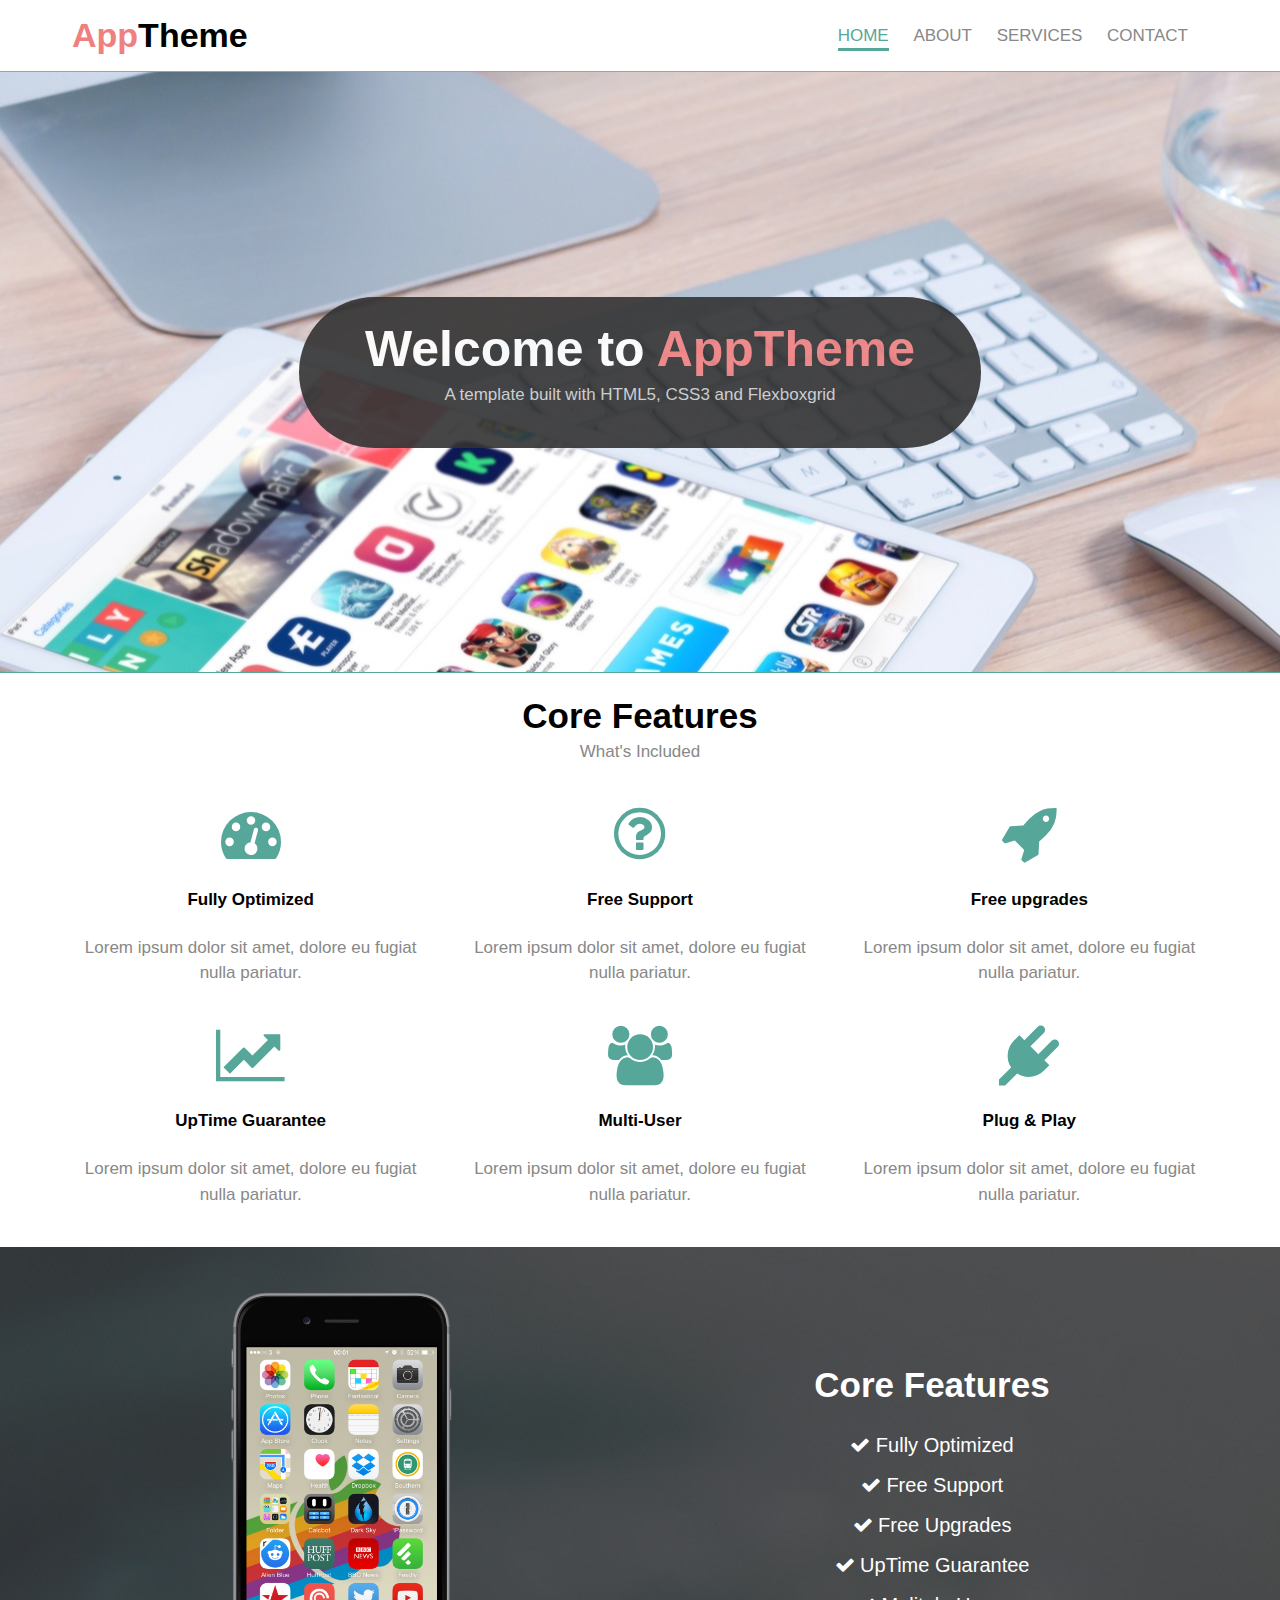
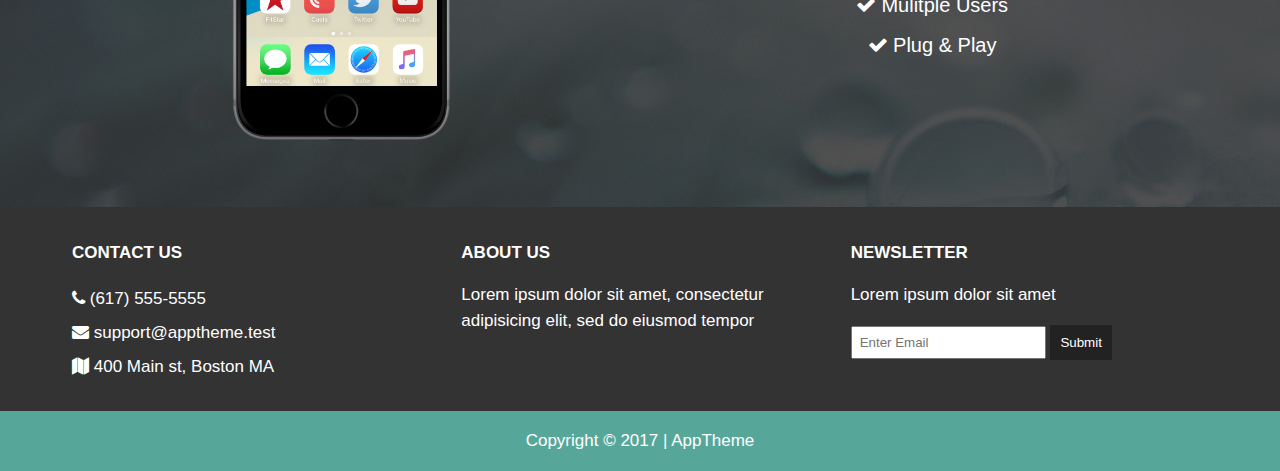
<file: index.html>
<!DOCTYPE html>
<html>
  <head>
    <meta charset="utf-8">
    <title>AppTheme</title>
    <link rel="stylesheet" href="css/flexboxgrid.css">
    <link rel="stylesheet" href="css/font-awesome.css">
    <link rel="stylesheet" href="css/style.css">
  </head>
  <body>
    <!-- HEADER -->
    <header id="main-header">
      <div class="container">
        <div class="row end-sm end-md end-lg center-xs middle-xs middle-sm middle-md middle-lg">
          <div class="col-xs-12 col-sm-2 col-md-2 col-lg-2">
            <h1><span class="primary-text">App</span>Theme</h1>
          </div>
          <div class="col-xs-12 col-sm-10 col-md-10 col-lg-10">
            <nav id="navbar">
              <ul>
                <li class="current"><a href="index.html">Home</a></li>
                <li><a href="about.html">About</a></li>
                <li><a href="services.html">Services</a></li>
                <li><a href="contact.html">Contact</a></li>
              </ul>
            </nav>
          </div>
        </div>
      </div>
    </header>

    <!-- SHOWCASE -->
    <section id="showcase">
      <div class="container">
        <div class="row center-xs center-sm center-md center-lg middle-xs middle-sm middle-md middle-lg">
          <div class="col-xs-10 col-sm-10 col-md-10 col-lg-7 showcase-content">
            <h1>Welcome to <span class="primary-text">AppTheme</span></h1>
            <p>A template built with HTML5, CSS3 and Flexboxgrid</p>
          </div>
        </div>
      </div>
    </section>

    <!-- FEATURES -->
    <section id="features">
      <div class="container">
        <div class="row center-xs center-sm center-md center-lg">
          <div class="col-xs-12 col-sm-12 col-md-12 col-lg-12">
            <h2>Core Features</h2>
            <p>What's Included</p>
            <!-- ICON ROW 1 -->
            <div class="row center-xs center-sm center-md center-lg">
              <div class="col-xs-12 col-sm-4 col-md-4 col-lg-4">
                <i class="fa fa-dashboard"></i><br>
                <h4>Fully Optimized</h4>
                <p>Lorem ipsum dolor sit amet, dolore eu fugiat nulla pariatur.</p>
              </div>
              <div class="col-xs-12 col-sm-4 col-md-4 col-lg-4">
                <i class="fa fa-question-circle-o"></i><br>
                <h4>Free Support</h4>
                <p>Lorem ipsum dolor sit amet, dolore eu fugiat nulla pariatur.</p>
              </div>
              <div class="col-xs-12 col-sm-4 col-md-4 col-lg-4">
                <i class="fa fa-rocket"></i><br>
                <h4>Free upgrades</h4>
                <p>Lorem ipsum dolor sit amet, dolore eu fugiat nulla pariatur.</p>
              </div>
            </div>

            <!-- ICON ROW 2 -->
            <div class="row center-xs center-sm center-md center-lg">
              <div class="col-xs-12 col-sm-4 col-md-4 col-lg-4">
                <i class="fa fa-line-chart"></i><br>
                <h4>UpTime Guarantee</h4>
                <p>Lorem ipsum dolor sit amet, dolore eu fugiat nulla pariatur.</p>
              </div>
              <div class="col-xs-12 col-sm-4 col-md-4 col-lg-4">
                <i class="fa fa-users"></i><br>
                <h4>Multi-User</h4>
                <p>Lorem ipsum dolor sit amet, dolore eu fugiat nulla pariatur.</p>
              </div>
              <div class="col-xs-12 col-sm-4 col-md-4 col-lg-4">
                <i class="fa fa-plug"></i><br>
                <h4>Plug & Play</h4>
                <p>Lorem ipsum dolor sit amet, dolore eu fugiat nulla pariatur.</p>
              </div>
            </div>
          </div>
        </div>
      </div>
    </section>

    <!-- INFO SECTION -->
    <section id="info">
      <div class="container">
        <div class="row center-xs center-sm center-md center-lg middle-xs middle-sm middle-md middle-lg">
          <div class="col-xs-12 col-sm-6 col-md-6 col-lg-6">
            <img src="images/iphone.png" alt="">
          </div>
          <div class="col-xs-12 col-sm-6 col-md-6 col-lg-6">
            <h2>Core Features</h2>
            <ul>
              <li><i class="fa fa-check"></i> Fully Optimized</li>
              <li><i class="fa fa-check"></i> Free Support</li>
              <li><i class="fa fa-check"></i> Free Upgrades</li>
              <li><i class="fa fa-check"></i> UpTime Guarantee</li>
              <li><i class="fa fa-check"></i> Mulitple Users</li>
              <li><i class="fa fa-check"></i> Plug & Play</li>
            </ul>
          </div>
        </div>
      </div>
    </section>

    <!-- COMPANY -->
    <section id="company">
      <div class="container">
        <div class="row">
          <div class="col-xs-12 col-sm-4 col-md-4 col-lg-4">
            <h4>Contact Us</h4>
            <ul>
              <li><i class="fa fa-phone"></i> (617) 555-5555</li>
              <li><i class="fa fa-envelope"></i> support@apptheme.test</li>
              <li><i class="fa fa-map"></i> 400 Main st, Boston MA</li>
            </ul>
          </div>
          <div class="col-xs-12 col-sm-4 col-md-4 col-lg-4">
            <h4>About Us</h4>
            <p>Lorem ipsum dolor sit amet, consectetur adipisicing elit, sed do eiusmod tempor</p>
          </div>
          <div class="col-xs-12 col-sm-4 col-md-4 col-lg-4">
            <h4>Newsletter</h4>
            <p>Lorem ipsum dolor sit amet</p>
            <form>
              <input type="text" name="email" placeholder="Enter Email">
              <button type="submit" name="button">Submit</button>
            </form>
          </div>
        </div>
      </div>
    </section>

    <!-- FOOTER -->
    <footer id="main-footer">
      <div class="container">
        <div class="row center-xs center-sm center-md center-lg">
          <div class="col-xs-12 col-sm-12 col-md-12 col-lg-12">
            <p>Copyright &copy; 2017 | AppTheme</p>
          </div>
        </div>
      </div>
    </footer>

  </body>
</html>
</file>
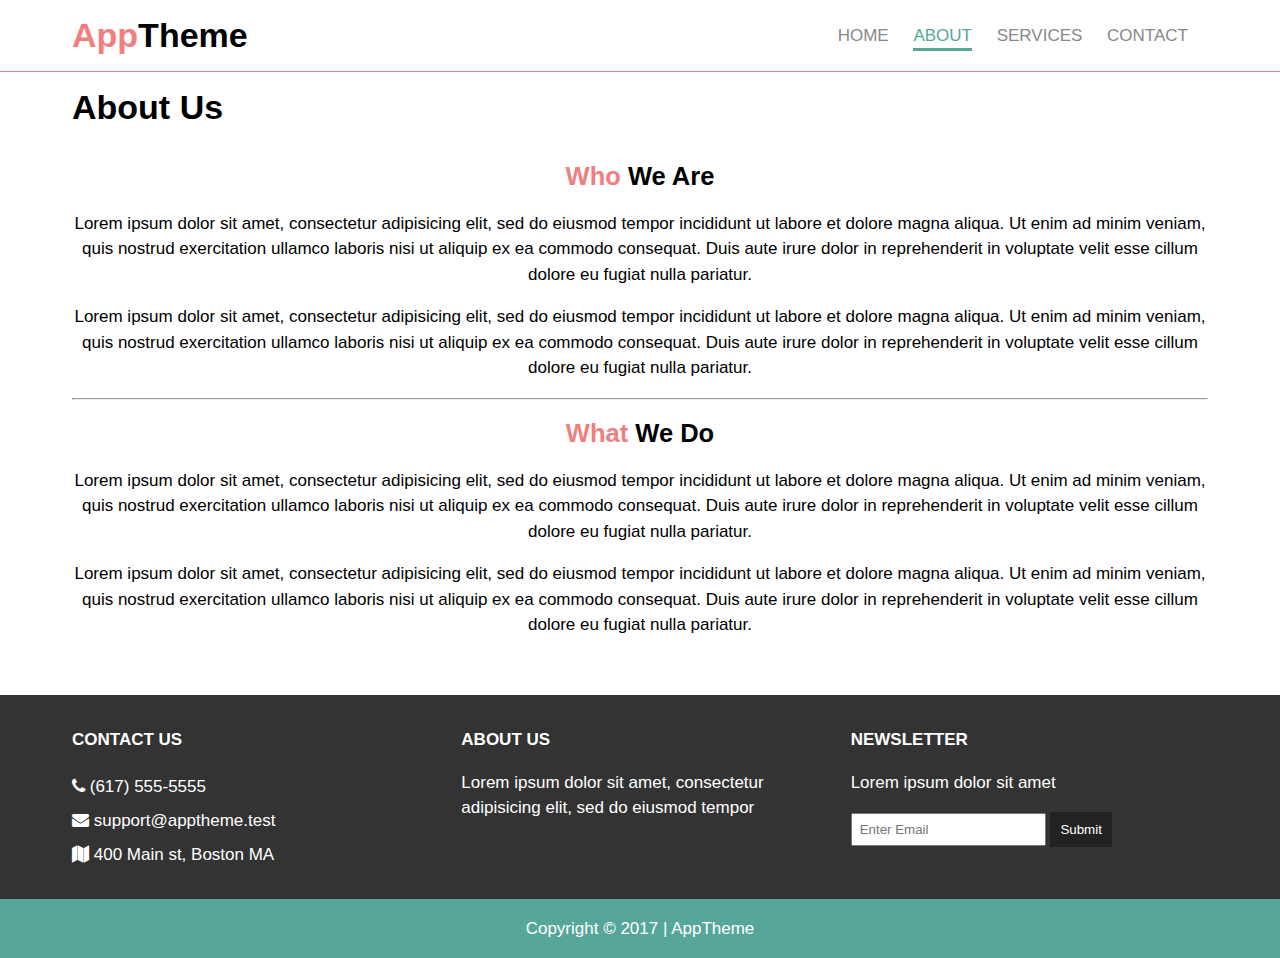
<file: about.html>
<!DOCTYPE html>
<html>
  <head>
    <meta charset="utf-8">
    <title>AppTheme | About</title>
    <link rel="stylesheet" href="css/flexboxgrid.css">
    <link rel="stylesheet" href="css/font-awesome.css">
    <link rel="stylesheet" href="css/style.css">
  </head>
  <body>
    <!-- HEADER -->
    <header id="main-header">
      <div class="container">
        <div class="row end-sm end-md end-lg center-xs middle-xs middle-sm middle-md middle-lg">
          <div class="col-xs-12 col-sm-2 col-md-2 col-lg-2">
            <h1><span class="primary-text">App</span>Theme</h1>
          </div>
          <div class="col-xs-12 col-sm-10 col-md-10 col-lg-10">
            <nav id="navbar">
              <ul>
                <li><a href="index.html">Home</a></li>
                <li class="current"><a href="about.html">About</a></li>
                <li><a href="services.html">Services</a></li>
                <li><a href="contact.html">Contact</a></li>
              </ul>
            </nav>
          </div>
        </div>
      </div>
    </header>

    <!-- SUBHEADER -->
    <section id="subheader">
      <div class="container">
        <div class="row">
          <div class="col-xs-12 col-sm-12 col-md-12 col-lg-12">
            <h1>About Us</h1>
          </div>
        </div>
      </div>
    </section>

    <!-- MAIN PAGE -->
    <section id="page" class="about">
      <div class="container">
        <div class="row center-xs center-sm center-md center-lg">
          <div class="col-xs-12 col-sm-12 col-md-12 col-lg-12">
            <h2><span class="primary-text">Who</span> We Are</h2>
            <p>Lorem ipsum dolor sit amet, consectetur adipisicing elit, sed do eiusmod tempor incididunt ut labore et dolore magna aliqua. Ut enim ad minim veniam, quis nostrud exercitation ullamco laboris nisi ut aliquip ex ea commodo consequat. Duis aute irure dolor in reprehenderit in voluptate velit esse cillum dolore eu fugiat nulla pariatur.</p>
            <p>Lorem ipsum dolor sit amet, consectetur adipisicing elit, sed do eiusmod tempor incididunt ut labore et dolore magna aliqua. Ut enim ad minim veniam, quis nostrud exercitation ullamco laboris nisi ut aliquip ex ea commodo consequat. Duis aute irure dolor in reprehenderit in voluptate velit esse cillum dolore eu fugiat nulla pariatur.</p>
            <hr>
            <h2><span class="primary-text">What</span> We Do</h2>
            <p>Lorem ipsum dolor sit amet, consectetur adipisicing elit, sed do eiusmod tempor incididunt ut labore et dolore magna aliqua. Ut enim ad minim veniam, quis nostrud exercitation ullamco laboris nisi ut aliquip ex ea commodo consequat. Duis aute irure dolor in reprehenderit in voluptate velit esse cillum dolore eu fugiat nulla pariatur.</p>
            <p>Lorem ipsum dolor sit amet, consectetur adipisicing elit, sed do eiusmod tempor incididunt ut labore et dolore magna aliqua. Ut enim ad minim veniam, quis nostrud exercitation ullamco laboris nisi ut aliquip ex ea commodo consequat. Duis aute irure dolor in reprehenderit in voluptate velit esse cillum dolore eu fugiat nulla pariatur.</p>
          </div>
        </div>
      </div>
    </section>

    <!-- COMPANY -->
    <section id="company">
      <div class="container">
        <div class="row">
          <div class="col-xs-12 col-sm-4 col-md-4 col-lg-4">
            <h4>Contact Us</h4>
            <ul>
              <li><i class="fa fa-phone"></i> (617) 555-5555</li>
              <li><i class="fa fa-envelope"></i> support@apptheme.test</li>
              <li><i class="fa fa-map"></i> 400 Main st, Boston MA</li>
            </ul>
          </div>
          <div class="col-xs-12 col-sm-4 col-md-4 col-lg-4">
            <h4>About Us</h4>
            <p>Lorem ipsum dolor sit amet, consectetur adipisicing elit, sed do eiusmod tempor</p>
          </div>
          <div class="col-xs-12 col-sm-4 col-md-4 col-lg-4">
            <h4>Newsletter</h4>
            <p>Lorem ipsum dolor sit amet</p>
            <form>
              <input type="text" name="email" placeholder="Enter Email">
              <button type="submit" name="button">Submit</button>
            </form>
          </div>
        </div>
      </div>
    </section>

    <!-- FOOTER -->
    <footer id="main-footer">
      <div class="container">
        <div class="row center-xs center-sm center-md center-lg">
          <div class="col-xs-12 col-sm-12 col-md-12 col-lg-12">
            <p>Copyright &copy; 2017 | AppTheme</p>
          </div>
        </div>
      </div>
    </footer>

  </body>
</html>
</file>
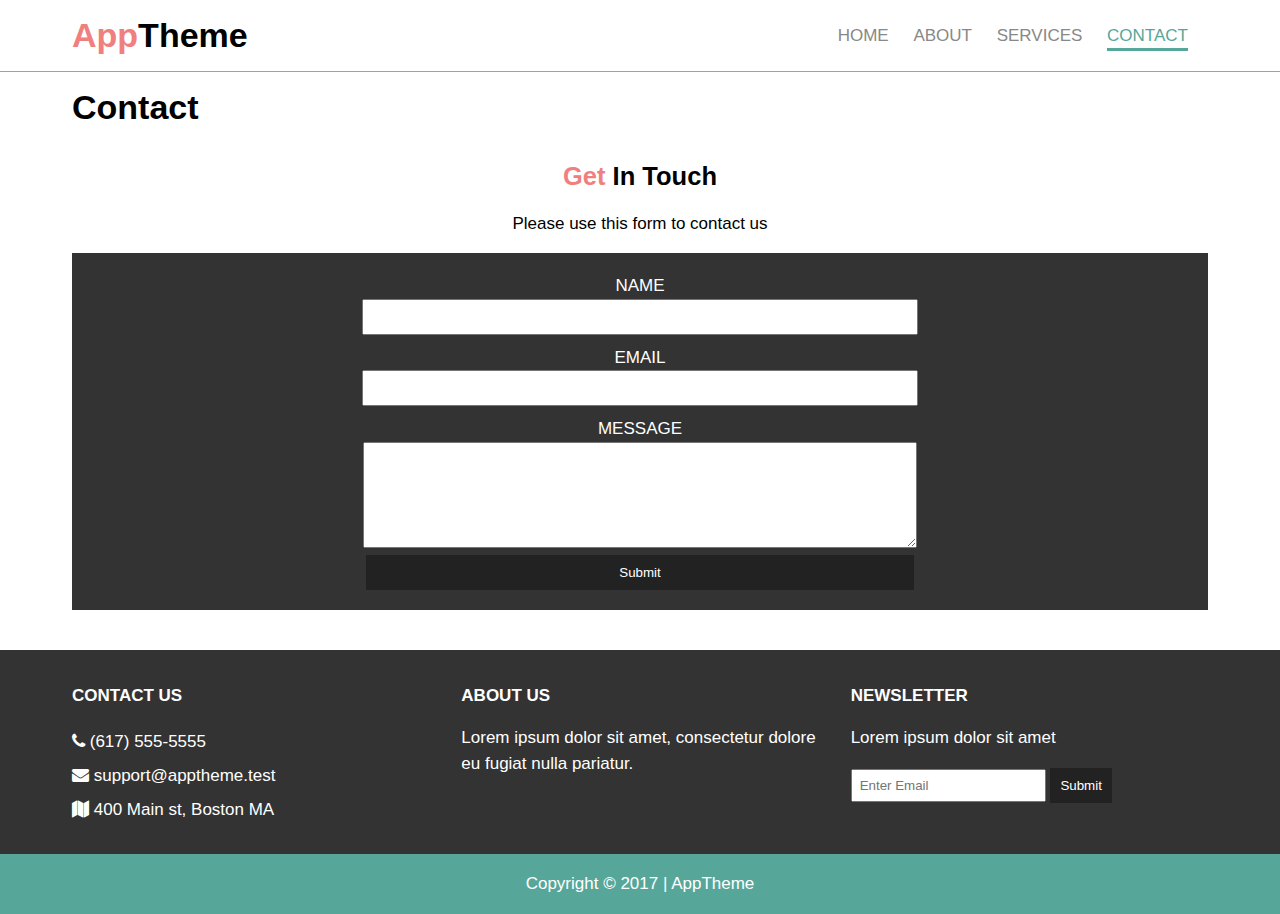
<file: contact.html>
<!DOCTYPE html>
<html>
  <head>
    <meta charset="utf-8">
    <title>AppTheme | Contact</title>
    <link rel="stylesheet" href="css/flexboxgrid.css">
    <link rel="stylesheet" href="css/font-awesome.css">
    <link rel="stylesheet" href="css/style.css">
  </head>
  <body>
    <!-- HEADER -->
    <header id="main-header">
      <div class="container">
        <div class="row end-sm end-md end-lg center-xs middle-xs middle-sm middle-md middle-lg">
          <div class="col-xs-12 col-sm-2 col-md-2 col-lg-2">
            <h1><span class="primary-text">App</span>Theme</h1>
          </div>
          <div class="col-xs-12 col-sm-10 col-md-10 col-lg-10">
            <nav id="navbar">
              <ul>
                <li><a href="index.html">Home</a></li>
                <li><a href="about.html">About</a></li>
                <li><a href="services.html">Services</a></li>
                <li class="current"><a href="contact.html">Contact</a></li>
              </ul>
            </nav>
          </div>
        </div>
      </div>
    </header>

    <!-- SUBHEADER -->
    <section id="subheader">
      <div class="container">
        <div class="row">
          <div class="col-xs-12 col-sm-12 col-md-12 col-lg-12">
            <h1>Contact</h1>
          </div>
        </div>
      </div>
    </section>

    <!-- MAIN PAGE -->
    <section id="page" class="contact">
      <div class="container">
        <div class="row center-xs center-sm center-md center-lg">
          <div class="col-xs-12 col-sm-12 col-md-12 col-lg-12">
            <h2><span class="primary-text">Get</span> In Touch</h2>
            <p>Please use this form to contact us</p>
            <form>
              <div>
                <label for="name">Name</label><br>
                <input type="text" name="name">
              </div>
              <div>
                <label for="email">Email</label><br>
                <input type="text" name="email">
              </div>
              <div>
                <label for="message">Message</label><br>
                <textarea name="message"></textarea>
              </div>
              <button type="submit" name="button">Submit</button>
            </form>
          </div>
        </div>
      </div>
    </section>

    <!-- COMPANY -->
    <section id="company">
      <div class="container">
        <div class="row">
          <div class="col-xs-12 col-sm-4 col-md-4 col-lg-4">
            <h4>Contact Us</h4>
            <ul>
              <li><i class="fa fa-phone"></i> (617) 555-5555</li>
              <li><i class="fa fa-envelope"></i> support@apptheme.test</li>
              <li><i class="fa fa-map"></i> 400 Main st, Boston MA</li>
            </ul>
          </div>
          <div class="col-xs-12 col-sm-4 col-md-4 col-lg-4">
            <h4>About Us</h4>
            <p>Lorem ipsum dolor sit amet, consectetur dolore eu fugiat nulla pariatur.</p>
          </div>
          <div class="col-xs-12 col-sm-4 col-md-4 col-lg-4">
            <h4>Newsletter</h4>
            <p>Lorem ipsum dolor sit amet</p>
            <form>
              <input type="text" name="email" placeholder="Enter Email">
              <button type="submit" name="button">Submit</button>
            </form>
          </div>
        </div>
      </div>
    </section>

    <!-- FOOTER -->
    <footer id="main-footer">
      <div class="container">
        <div class="row center-xs center-sm center-md center-lg">
          <div class="col-xs-12 col-sm-12 col-md-12 col-lg-12">
            <p>Copyright &copy; 2017 | AppTheme</p>
          </div>
        </div>
      </div>
    </footer>

  </body>
</html>
</file>
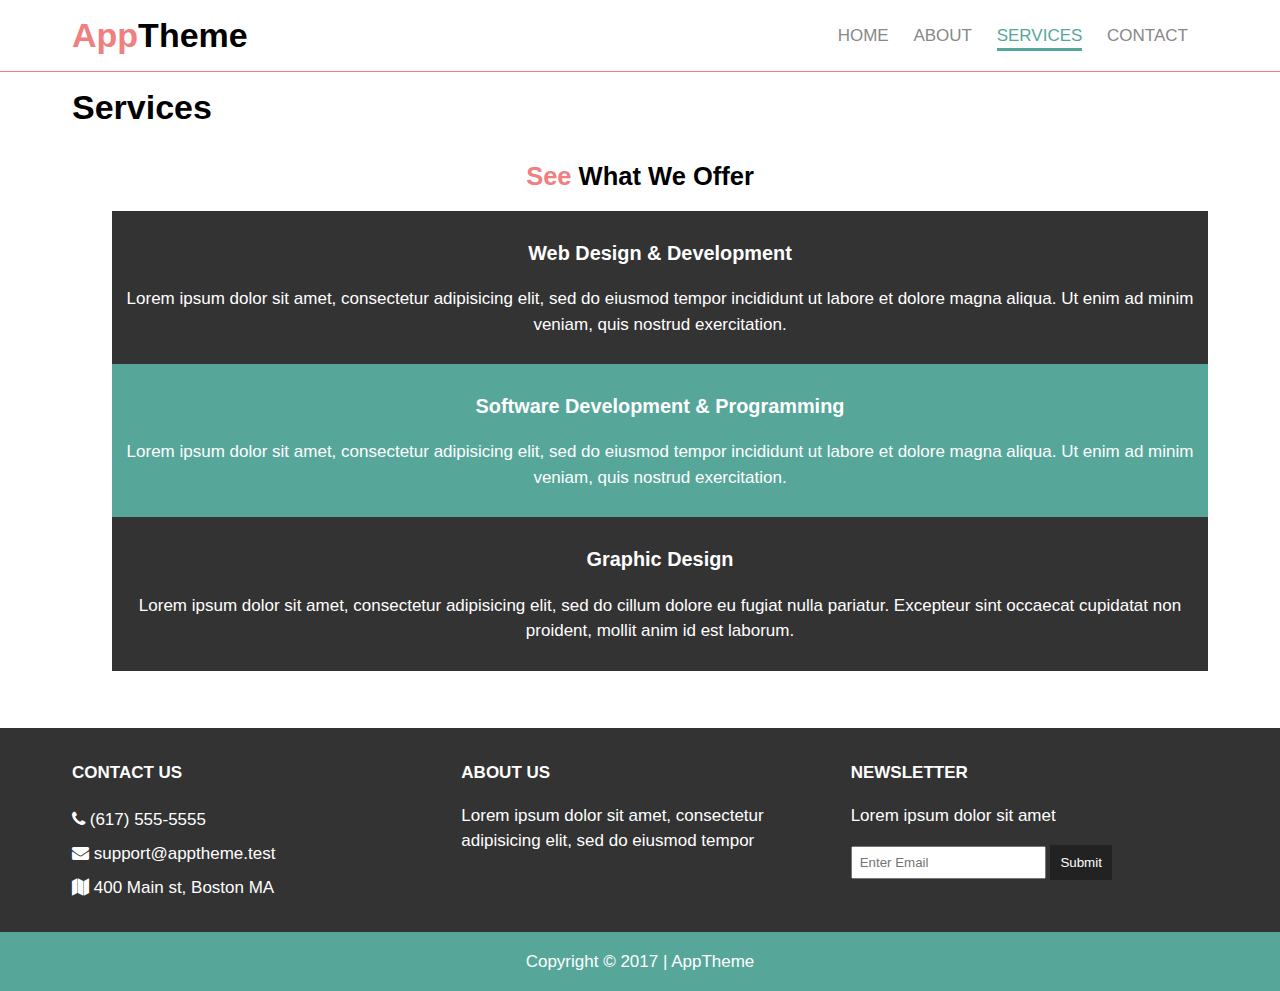
<file: services.html>
<!DOCTYPE html>
<html>
  <head>
    <meta charset="utf-8">
    <title>AppTheme | Services</title>
    <link rel="stylesheet" href="css/flexboxgrid.css">
    <link rel="stylesheet" href="css/font-awesome.css">
    <link rel="stylesheet" href="css/style.css">
  </head>
  <body>
    <!-- HEADER -->
    <header id="main-header">
      <div class="container">
        <div class="row end-sm end-md end-lg center-xs middle-xs middle-sm middle-md middle-lg">
          <div class="col-xs-12 col-sm-2 col-md-2 col-lg-2">
            <h1><span class="primary-text">App</span>Theme</h1>
          </div>
          <div class="col-xs-12 col-sm-10 col-md-10 col-lg-10">
            <nav id="navbar">
              <ul>
                <li><a href="index.html">Home</a></li>
                <li><a href="about.html">About</a></li>
                <li class="current"><a href="services.html">Services</a></li>
                <li><a href="contact.html">Contact</a></li>
              </ul>
            </nav>
          </div>
        </div>
      </div>
    </header>

    <!-- SUBHEADER -->
    <section id="subheader">
      <div class="container">
        <div class="row">
          <div class="col-xs-12 col-sm-12 col-md-12 col-lg-12">
            <h1>Services</h1>
          </div>
        </div>
      </div>
    </section>

    <!-- MAIN PAGE -->
    <section id="page" class="services">
      <div class="container">
        <div class="row center-xs center-sm center-md center-lg">
          <div class="col-xs-12 col-sm-12 col-md-12 col-lg-12">
            <h2><span class="primary-text">See</span> What We Offer</h2>
            <ul>
              <li>
                <h3>Web Design & Development</h3>
                <p>Lorem ipsum dolor sit amet, consectetur adipisicing elit, sed do eiusmod tempor incididunt ut labore et dolore magna aliqua. Ut enim ad minim veniam, quis nostrud exercitation.</p>
              </li>
              <li>
                <h3>Software Development & Programming</h3>
                <p>Lorem ipsum dolor sit amet, consectetur adipisicing elit, sed do eiusmod tempor incididunt ut labore et dolore magna aliqua. Ut enim ad minim veniam, quis nostrud exercitation.</p>
              </li>
              <li>
                <h3>Graphic Design</h3>
                <p>Lorem ipsum dolor sit amet, consectetur adipisicing elit, sed do cillum dolore eu fugiat nulla pariatur. Excepteur sint occaecat cupidatat non proident, mollit anim id est laborum.</p>
              </li>
            </ul>
          </div>
        </div>
      </div>
    </section>

    <!-- COMPANY -->
    <section id="company">
      <div class="container">
        <div class="row">
          <div class="col-xs-12 col-sm-4 col-md-4 col-lg-4">
            <h4>Contact Us</h4>
            <ul>
              <li><i class="fa fa-phone"></i> (617) 555-5555</li>
              <li><i class="fa fa-envelope"></i> support@apptheme.test</li>
              <li><i class="fa fa-map"></i> 400 Main st, Boston MA</li>
            </ul>
          </div>
          <div class="col-xs-12 col-sm-4 col-md-4 col-lg-4">
            <h4>About Us</h4>
            <p>Lorem ipsum dolor sit amet, consectetur adipisicing elit, sed do eiusmod tempor</p>
          </div>
          <div class="col-xs-12 col-sm-4 col-md-4 col-lg-4">
            <h4>Newsletter</h4>
            <p>Lorem ipsum dolor sit amet</p>
            <form>
              <input type="text" name="email" placeholder="Enter Email">
              <button type="submit" name="button">Submit</button>
            </form>
          </div>
        </div>
      </div>
    </section>

    <!-- FOOTER -->
    <footer id="main-footer">
      <div class="container">
        <div class="row center-xs center-sm center-md center-lg">
          <div class="col-xs-12 col-sm-12 col-md-12 col-lg-12">
            <p>Copyright &copy; 2017 | AppTheme</p>
          </div>
        </div>
      </div>
    </footer>

  </body>
</html>
</file>
<file: css/flexboxgrid.css>
/* Uncomment and set these variables to customize the grid. */

.container-fluid {
  margin-right: auto;
  margin-left: auto;
  padding-right: 2rem;
  padding-left: 2rem;
}

.row {
  box-sizing: border-box;
  display: -ms-flexbox;
  display: -webkit-box;
  display: flex;
  -ms-flex: 0 1 auto;
  -webkit-box-flex: 0;
  flex: 0 1 auto;
  -ms-flex-direction: row;
  -webkit-box-orient: horizontal;
  -webkit-box-direction: normal;
  flex-direction: row;
  -ms-flex-wrap: wrap;
  flex-wrap: wrap;
  margin-right: -1rem;
  margin-left: -1rem;
}

.row.reverse {
  -ms-flex-direction: row-reverse;
  -webkit-box-orient: horizontal;
  -webkit-box-direction: reverse;
  flex-direction: row-reverse;
}

.col.reverse {
  -ms-flex-direction: column-reverse;
  -webkit-box-orient: vertical;
  -webkit-box-direction: reverse;
  flex-direction: column-reverse;
}

.col-xs,
.col-xs-1,
.col-xs-2,
.col-xs-3,
.col-xs-4,
.col-xs-5,
.col-xs-6,
.col-xs-7,
.col-xs-8,
.col-xs-9,
.col-xs-10,
.col-xs-11,
.col-xs-12 {
  box-sizing: border-box;
  -ms-flex: 0 0 auto;
  -webkit-box-flex: 0;
  flex: 0 0 auto;
  padding-right: 1rem;
  padding-left: 1rem;
}

.col-xs {
  -webkit-flex-grow: 1;
  -ms-flex-positive: 1;
  -webkit-box-flex: 1;
  flex-grow: 1;
  -ms-flex-preferred-size: 0;
  flex-basis: 0;
  max-width: 100%;
}

.col-xs-1 {
  -ms-flex-preferred-size: 8.333%;
  flex-basis: 8.333%;
  max-width: 8.333%;
}

.col-xs-2 {
  -ms-flex-preferred-size: 16.667%;
  flex-basis: 16.667%;
  max-width: 16.667%;
}

.col-xs-3 {
  -ms-flex-preferred-size: 25%;
  flex-basis: 25%;
  max-width: 25%;
}

.col-xs-4 {
  -ms-flex-preferred-size: 33.333%;
  flex-basis: 33.333%;
  max-width: 33.333%;
}

.col-xs-5 {
  -ms-flex-preferred-size: 41.667%;
  flex-basis: 41.667%;
  max-width: 41.667%;
}

.col-xs-6 {
  -ms-flex-preferred-size: 50%;
  flex-basis: 50%;
  max-width: 50%;
}

.col-xs-7 {
  -ms-flex-preferred-size: 58.333%;
  flex-basis: 58.333%;
  max-width: 58.333%;
}

.col-xs-8 {
  -ms-flex-preferred-size: 66.667%;
  flex-basis: 66.667%;
  max-width: 66.667%;
}

.col-xs-9 {
  -ms-flex-preferred-size: 75%;
  flex-basis: 75%;
  max-width: 75%;
}

.col-xs-10 {
  -ms-flex-preferred-size: 83.333%;
  flex-basis: 83.333%;
  max-width: 83.333%;
}

.col-xs-11 {
  -ms-flex-preferred-size: 91.667%;
  flex-basis: 91.667%;
  max-width: 91.667%;
}

.col-xs-12 {
  -ms-flex-preferred-size: 100%;
  flex-basis: 100%;
  max-width: 100%;
}

.col-xs-offset-1 {
  margin-left: 8.333%;
}

.col-xs-offset-2 {
  margin-left: 16.667%;
}

.col-xs-offset-3 {
  margin-left: 25%;
}

.col-xs-offset-4 {
  margin-left: 33.333%;
}

.col-xs-offset-5 {
  margin-left: 41.667%;
}

.col-xs-offset-6 {
  margin-left: 50%;
}

.col-xs-offset-7 {
  margin-left: 58.333%;
}

.col-xs-offset-8 {
  margin-left: 66.667%;
}

.col-xs-offset-9 {
  margin-left: 75%;
}

.col-xs-offset-10 {
  margin-left: 83.333%;
}

.col-xs-offset-11 {
  margin-left: 91.667%;
}

.start-xs {
  -ms-flex-pack: start;
  -webkit-box-pack: start;
  justify-content: flex-start;
  text-align: start;
}

.center-xs {
  -ms-flex-pack: center;
  -webkit-box-pack: center;
  justify-content: center;
  text-align: center;
}

.end-xs {
  -ms-flex-pack: end;
  -webkit-box-pack: end;
  justify-content: flex-end;
  text-align: end;
}

.top-xs {
  -ms-flex-align: start;
  -webkit-box-align: start;
  align-items: flex-start;
}

.middle-xs {
  -ms-flex-align: center;
  -webkit-box-align: center;
  align-items: center;
}

.bottom-xs {
  -ms-flex-align: end;
  -webkit-box-align: end;
  align-items: flex-end;
}

.around-xs {
  -ms-flex-pack: distribute;
  justify-content: space-around;
}

.between-xs {
  -ms-flex-pack: justify;
  -webkit-box-pack: justify;
  justify-content: space-between;
}

.first-xs {
  -ms-flex-order: -1;
  -webkit-box-ordinal-group: 0;
  order: -1;
}

.last-xs {
  -ms-flex-order: 1;
  -webkit-box-ordinal-group: 2;
  order: 1;
}

@media only screen and (min-width: 48em) {
  .container {
    width: 46rem;
  }

  .col-sm,
  .col-sm-1,
  .col-sm-2,
  .col-sm-3,
  .col-sm-4,
  .col-sm-5,
  .col-sm-6,
  .col-sm-7,
  .col-sm-8,
  .col-sm-9,
  .col-sm-10,
  .col-sm-11,
  .col-sm-12 {
    box-sizing: border-box;
    -ms-flex: 0 0 auto;
    -webkit-box-flex: 0;
    flex: 0 0 auto;
    padding-right: 1rem;
    padding-left: 1rem;
  }

  .col-sm {
    -webkit-flex-grow: 1;
    -ms-flex-positive: 1;
    -webkit-box-flex: 1;
    flex-grow: 1;
    -ms-flex-preferred-size: 0;
    flex-basis: 0;
    max-width: 100%;
  }

  .col-sm-1 {
    -ms-flex-preferred-size: 8.333%;
    flex-basis: 8.333%;
    max-width: 8.333%;
  }

  .col-sm-2 {
    -ms-flex-preferred-size: 16.667%;
    flex-basis: 16.667%;
    max-width: 16.667%;
  }

  .col-sm-3 {
    -ms-flex-preferred-size: 25%;
    flex-basis: 25%;
    max-width: 25%;
  }

  .col-sm-4 {
    -ms-flex-preferred-size: 33.333%;
    flex-basis: 33.333%;
    max-width: 33.333%;
  }

  .col-sm-5 {
    -ms-flex-preferred-size: 41.667%;
    flex-basis: 41.667%;
    max-width: 41.667%;
  }

  .col-sm-6 {
    -ms-flex-preferred-size: 50%;
    flex-basis: 50%;
    max-width: 50%;
  }

  .col-sm-7 {
    -ms-flex-preferred-size: 58.333%;
    flex-basis: 58.333%;
    max-width: 58.333%;
  }

  .col-sm-8 {
    -ms-flex-preferred-size: 66.667%;
    flex-basis: 66.667%;
    max-width: 66.667%;
  }

  .col-sm-9 {
    -ms-flex-preferred-size: 75%;
    flex-basis: 75%;
    max-width: 75%;
  }

  .col-sm-10 {
    -ms-flex-preferred-size: 83.333%;
    flex-basis: 83.333%;
    max-width: 83.333%;
  }

  .col-sm-11 {
    -ms-flex-preferred-size: 91.667%;
    flex-basis: 91.667%;
    max-width: 91.667%;
  }

  .col-sm-12 {
    -ms-flex-preferred-size: 100%;
    flex-basis: 100%;
    max-width: 100%;
  }

  .col-sm-offset-1 {
    margin-left: 8.333%;
  }

  .col-sm-offset-2 {
    margin-left: 16.667%;
  }

  .col-sm-offset-3 {
    margin-left: 25%;
  }

  .col-sm-offset-4 {
    margin-left: 33.333%;
  }

  .col-sm-offset-5 {
    margin-left: 41.667%;
  }

  .col-sm-offset-6 {
    margin-left: 50%;
  }

  .col-sm-offset-7 {
    margin-left: 58.333%;
  }

  .col-sm-offset-8 {
    margin-left: 66.667%;
  }

  .col-sm-offset-9 {
    margin-left: 75%;
  }

  .col-sm-offset-10 {
    margin-left: 83.333%;
  }

  .col-sm-offset-11 {
    margin-left: 91.667%;
  }

  .start-sm {
    -ms-flex-pack: start;
    -webkit-box-pack: start;
    justify-content: flex-start;
    text-align: start;
  }

  .center-sm {
    -ms-flex-pack: center;
    -webkit-box-pack: center;
    justify-content: center;
    text-align: center;
  }

  .end-sm {
    -ms-flex-pack: end;
    -webkit-box-pack: end;
    justify-content: flex-end;
    text-align: end;
  }

  .top-sm {
    -ms-flex-align: start;
    -webkit-box-align: start;
    align-items: flex-start;
  }

  .middle-sm {
    -ms-flex-align: center;
    -webkit-box-align: center;
    align-items: center;
  }

  .bottom-sm {
    -ms-flex-align: end;
    -webkit-box-align: end;
    align-items: flex-end;
  }

  .around-sm {
    -ms-flex-pack: distribute;
    justify-content: space-around;
  }

  .between-sm {
    -ms-flex-pack: justify;
    -webkit-box-pack: justify;
    justify-content: space-between;
  }

  .first-sm {
    -ms-flex-order: -1;
    -webkit-box-ordinal-group: 0;
    order: -1;
  }

  .last-sm {
    -ms-flex-order: 1;
    -webkit-box-ordinal-group: 2;
    order: 1;
  }
}

@media only screen and (min-width: 62em) {
  .container {
    width: 61rem;
  }

  .col-md,
  .col-md-1,
  .col-md-2,
  .col-md-3,
  .col-md-4,
  .col-md-5,
  .col-md-6,
  .col-md-7,
  .col-md-8,
  .col-md-9,
  .col-md-10,
  .col-md-11,
  .col-md-12 {
    box-sizing: border-box;
    -ms-flex: 0 0 auto;
    -webkit-box-flex: 0;
    flex: 0 0 auto;
    padding-right: 1rem;
    padding-left: 1rem;
  }

  .col-md {
    -webkit-flex-grow: 1;
    -ms-flex-positive: 1;
    -webkit-box-flex: 1;
    flex-grow: 1;
    -ms-flex-preferred-size: 0;
    flex-basis: 0;
    max-width: 100%;
  }

  .col-md-1 {
    -ms-flex-preferred-size: 8.333%;
    flex-basis: 8.333%;
    max-width: 8.333%;
  }

  .col-md-2 {
    -ms-flex-preferred-size: 16.667%;
    flex-basis: 16.667%;
    max-width: 16.667%;
  }

  .col-md-3 {
    -ms-flex-preferred-size: 25%;
    flex-basis: 25%;
    max-width: 25%;
  }

  .col-md-4 {
    -ms-flex-preferred-size: 33.333%;
    flex-basis: 33.333%;
    max-width: 33.333%;
  }

  .col-md-5 {
    -ms-flex-preferred-size: 41.667%;
    flex-basis: 41.667%;
    max-width: 41.667%;
  }

  .col-md-6 {
    -ms-flex-preferred-size: 50%;
    flex-basis: 50%;
    max-width: 50%;
  }

  .col-md-7 {
    -ms-flex-preferred-size: 58.333%;
    flex-basis: 58.333%;
    max-width: 58.333%;
  }

  .col-md-8 {
    -ms-flex-preferred-size: 66.667%;
    flex-basis: 66.667%;
    max-width: 66.667%;
  }

  .col-md-9 {
    -ms-flex-preferred-size: 75%;
    flex-basis: 75%;
    max-width: 75%;
  }

  .col-md-10 {
    -ms-flex-preferred-size: 83.333%;
    flex-basis: 83.333%;
    max-width: 83.333%;
  }

  .col-md-11 {
    -ms-flex-preferred-size: 91.667%;
    flex-basis: 91.667%;
    max-width: 91.667%;
  }

  .col-md-12 {
    -ms-flex-preferred-size: 100%;
    flex-basis: 100%;
    max-width: 100%;
  }

  .col-md-offset-1 {
    margin-left: 8.333%;
  }

  .col-md-offset-2 {
    margin-left: 16.667%;
  }

  .col-md-offset-3 {
    margin-left: 25%;
  }

  .col-md-offset-4 {
    margin-left: 33.333%;
  }

  .col-md-offset-5 {
    margin-left: 41.667%;
  }

  .col-md-offset-6 {
    margin-left: 50%;
  }

  .col-md-offset-7 {
    margin-left: 58.333%;
  }

  .col-md-offset-8 {
    margin-left: 66.667%;
  }

  .col-md-offset-9 {
    margin-left: 75%;
  }

  .col-md-offset-10 {
    margin-left: 83.333%;
  }

  .col-md-offset-11 {
    margin-left: 91.667%;
  }

  .start-md {
    -ms-flex-pack: start;
    -webkit-box-pack: start;
    justify-content: flex-start;
    text-align: start;
  }

  .center-md {
    -ms-flex-pack: center;
    -webkit-box-pack: center;
    justify-content: center;
    text-align: center;
  }

  .end-md {
    -ms-flex-pack: end;
    -webkit-box-pack: end;
    justify-content: flex-end;
    text-align: end;
  }

  .top-md {
    -ms-flex-align: start;
    -webkit-box-align: start;
    align-items: flex-start;
  }

  .middle-md {
    -ms-flex-align: center;
    -webkit-box-align: center;
    align-items: center;
  }

  .bottom-md {
    -ms-flex-align: end;
    -webkit-box-align: end;
    align-items: flex-end;
  }

  .around-md {
    -ms-flex-pack: distribute;
    justify-content: space-around;
  }

  .between-md {
    -ms-flex-pack: justify;
    -webkit-box-pack: justify;
    justify-content: space-between;
  }

  .first-md {
    -ms-flex-order: -1;
    -webkit-box-ordinal-group: 0;
    order: -1;
  }

  .last-md {
    -ms-flex-order: 1;
    -webkit-box-ordinal-group: 2;
    order: 1;
  }
}

@media only screen and (min-width: 75em) {
  .container {
    width: 71rem;
  }

  .col-lg,
  .col-lg-1,
  .col-lg-2,
  .col-lg-3,
  .col-lg-4,
  .col-lg-5,
  .col-lg-6,
  .col-lg-7,
  .col-lg-8,
  .col-lg-9,
  .col-lg-10,
  .col-lg-11,
  .col-lg-12 {
    box-sizing: border-box;
    -ms-flex: 0 0 auto;
    -webkit-box-flex: 0;
    flex: 0 0 auto;
    padding-right: 1rem;
    padding-left: 1rem;
  }

  .col-lg {
    -webkit-flex-grow: 1;
    -ms-flex-positive: 1;
    -webkit-box-flex: 1;
    flex-grow: 1;
    -ms-flex-preferred-size: 0;
    flex-basis: 0;
    max-width: 100%;
  }

  .col-lg-1 {
    -ms-flex-preferred-size: 8.333%;
    flex-basis: 8.333%;
    max-width: 8.333%;
  }

  .col-lg-2 {
    -ms-flex-preferred-size: 16.667%;
    flex-basis: 16.667%;
    max-width: 16.667%;
  }

  .col-lg-3 {
    -ms-flex-preferred-size: 25%;
    flex-basis: 25%;
    max-width: 25%;
  }

  .col-lg-4 {
    -ms-flex-preferred-size: 33.333%;
    flex-basis: 33.333%;
    max-width: 33.333%;
  }

  .col-lg-5 {
    -ms-flex-preferred-size: 41.667%;
    flex-basis: 41.667%;
    max-width: 41.667%;
  }

  .col-lg-6 {
    -ms-flex-preferred-size: 50%;
    flex-basis: 50%;
    max-width: 50%;
  }

  .col-lg-7 {
    -ms-flex-preferred-size: 58.333%;
    flex-basis: 58.333%;
    max-width: 58.333%;
  }

  .col-lg-8 {
    -ms-flex-preferred-size: 66.667%;
    flex-basis: 66.667%;
    max-width: 66.667%;
  }

  .col-lg-9 {
    -ms-flex-preferred-size: 75%;
    flex-basis: 75%;
    max-width: 75%;
  }

  .col-lg-10 {
    -ms-flex-preferred-size: 83.333%;
    flex-basis: 83.333%;
    max-width: 83.333%;
  }

  .col-lg-11 {
    -ms-flex-preferred-size: 91.667%;
    flex-basis: 91.667%;
    max-width: 91.667%;
  }

  .col-lg-12 {
    -ms-flex-preferred-size: 100%;
    flex-basis: 100%;
    max-width: 100%;
  }

  .col-lg-offset-1 {
    margin-left: 8.333%;
  }

  .col-lg-offset-2 {
    margin-left: 16.667%;
  }

  .col-lg-offset-3 {
    margin-left: 25%;
  }

  .col-lg-offset-4 {
    margin-left: 33.333%;
  }

  .col-lg-offset-5 {
    margin-left: 41.667%;
  }

  .col-lg-offset-6 {
    margin-left: 50%;
  }

  .col-lg-offset-7 {
    margin-left: 58.333%;
  }

  .col-lg-offset-8 {
    margin-left: 66.667%;
  }

  .col-lg-offset-9 {
    margin-left: 75%;
  }

  .col-lg-offset-10 {
    margin-left: 83.333%;
  }

  .col-lg-offset-11 {
    margin-left: 91.667%;
  }

  .start-lg {
    -ms-flex-pack: start;
    -webkit-box-pack: start;
    justify-content: flex-start;
    text-align: start;
  }

  .center-lg {
    -ms-flex-pack: center;
    -webkit-box-pack: center;
    justify-content: center;
    text-align: center;
  }

  .end-lg {
    -ms-flex-pack: end;
    -webkit-box-pack: end;
    justify-content: flex-end;
    text-align: end;
  }

  .top-lg {
    -ms-flex-align: start;
    -webkit-box-align: start;
    align-items: flex-start;
  }

  .middle-lg {
    -ms-flex-align: center;
    -webkit-box-align: center;
    align-items: center;
  }

  .bottom-lg {
    -ms-flex-align: end;
    -webkit-box-align: end;
    align-items: flex-end;
  }

  .around-lg {
    -ms-flex-pack: distribute;
    justify-content: space-around;
  }

  .between-lg {
    -ms-flex-pack: justify;
    -webkit-box-pack: justify;
    justify-content: space-between;
  }

  .first-lg {
    -ms-flex-order: -1;
    -webkit-box-ordinal-group: 0;
    order: -1;
  }

  .last-lg {
    -ms-flex-order: 1;
    -webkit-box-ordinal-group: 2;
    order: 1;
  }
}
</file>
<file: css/style.css>
body{
  font-family:'Open-sans', sans-serif;
  font-size:17px;
  line-height:1.5em;
  margin:0;
  padding:0;
}

img{
  width:100%;
}

.container{
  margin:auto;
}

/* COMMON CLASSES */
.primary-text{
  color:#F08080;
}

.primary-background{
  background:#56a79a;
}

/* HEADER */
#main-header{
  border-bottom:1px solid #F08080;
}

/* NAVBAR */
#navbar{
  text-transform:uppercase;
}

#navbar li{
  display:inline;
  padding-right:20px;
  list-style:none;
}

#navbar a{
  text-decoration:none;
  color:#888;
}

#navbar li.current a, #navbar a:hover{
  color:#56a79a;
  border-bottom: 3px solid #56a79a;
  padding-bottom:3px;
}

/* SHOWCASE */
#showcase{
  background:url('../images/showcase.jpg') no-repeat center center;
  border-bottom:1px solid #56a79a;
  margin-bottom:30px;
}

#showcase .row{
  height:600px;
}

#showcase h1{
  font-size:50px;
  margin:0;
  padding-bottom:20px;
}

#showcase p{
  color:#ccc;
  margin:0;
}

#showcase .showcase-content{
  background:#333;
  color:#fff;
  border-radius:90px;
  padding:40px;
  opacity:0.9;
}

/* FEATURES */
#features h2{
  font-size:35px;
  margin:0;
  padding-bottom:10px;
}

#features p{
  color:#888;
  margin:0;
  margin-bottom:40px;
}

#features .fa{
  font-size:60px;
  color:#56a79a;
}

/* INFO */
#info{
  background:#333 url('../images/info-bg.jpg') no-repeat;
  color:#fff;
}

#info h2{
  font-size:35px;
  margin:0;
  padding-bottom:10px;
}

#info ul{
  list-style:none;
  padding:0;
}

#info li{
  line-height:2em;
  font-size:20px;
}

/* COMPANY */
#company{
  background:#333;
  color:#fff;
  padding:10px 0;
}

#company h4{
  text-transform:uppercase;
  margin-bottom:0;
}

#company ul{
  padding:0;
  list-style:none;
  line-height:2em;
}

#company input[type="text"]{
  padding:7px;
}

#company button{
  background:#222;
  color:#fff;
  padding:10px;
  border:0;
}

/* FOOTER */
#main-footer{
  background:#56a79a;
  color:#fff;
}

/* PAGE */
#page{
  margin-bottom:40px;
}

/* SERVICES */
.services ul li{
  list-style:none;
  padding:10px;
}

.services ul li:nth-child(odd){
  background:#333;
  color:#fff;
}

.services ul li:nth-child(even){
  background:#56a79a;
  color:#fff;
}

/* CONTACT */
.contact form{
  background:#333;
  color:#fff;
  padding:20px;
}

.contact form input[type="text"]{
  width:50%;
  height:30px;
  margin-bottom:10px;
}

.contact form textarea{
  width:50%;
  height:100px;
}

.contact form button{
  width:50%;
  padding:10px 0;
  border:0;
  background:#222;
  color:#fff;
}

.contact form label{
  text-transform:uppercase;
}

/* MEDIA QUERIES */
@media(max-width:800px){
  #showcase h1{
    font-size:30px;
  }
}

@media(max-width:500px){
  #showcase .showcase-content{
    padding:40px 10px;
  }
}
</file>
